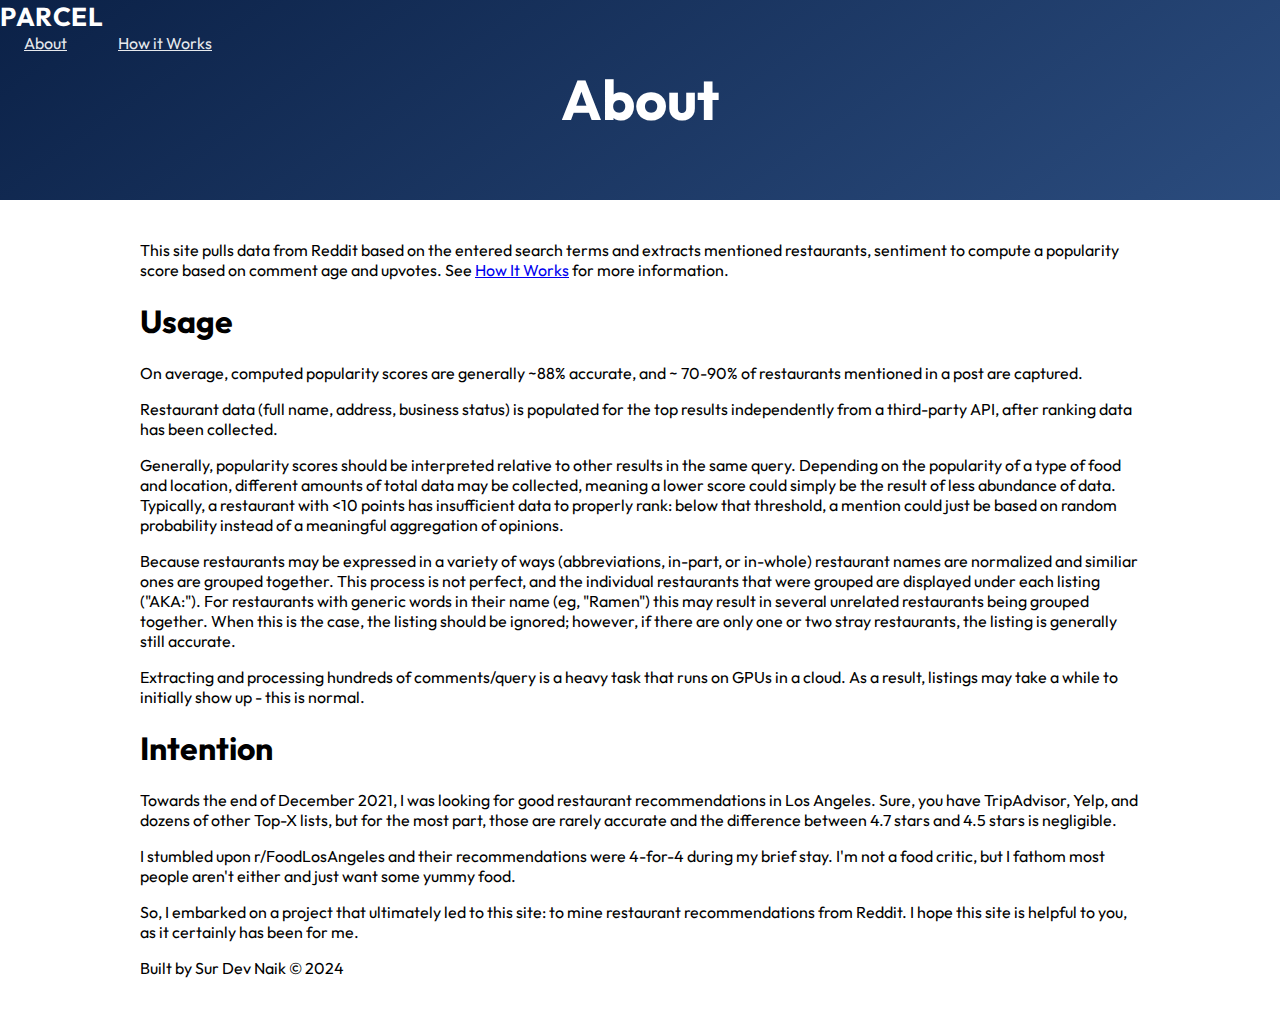
<file: about /index.html>
<!DOCTYPE html>
<html>
<head>
    <title>PARCEL - About</title>
    <meta charset="utf-8">
    <meta name="viewport" content="width=device-width, initial-scale=1">
    <link href="/style.css" rel="stylesheet" type="text/css">
    <link rel="preconnect" href="https://fonts.googleapis.com">
    <link rel="preconnect" href="https://fonts.gstatic.com" crossorigin>
    <link href="https://fonts.googleapis.com/css2?family=Outfit:wght@400;600&display=swap" rel="stylesheet">
</head>

<body>
    <div class="header header-short">
        <div class="header-bar">
            <div class="nav-item">
                <a href="/" style="text-decoration: none;">
                    <div class="site-title">PARCEL</div>
                </a>
            </div>
            <div class="nav-item nav-menu">
                <a href="/about" class="nav-menu-item">About</a>
                <a href="/workings" class="nav-menu-item">How it Works</a>
            </div>
        </div>
        <div class="header-input-section">
            <div class="header-title">
                <h1 id="query-text">About</h1>
            </div>
        </div>
    </div>
  
    <div class="container">
        <div class="body-text">
            <p class="body-p">
                This site pulls data from Reddit based on the entered search terms and extracts mentioned restaurants, sentiment to compute a popularity score based on comment age and upvotes. See <a href="/workings">How It Works</a> for more information.
            </p>
      
            <h1 class="body-h">Usage</h1>
            <p class="body-p">On average, computed popularity scores are generally ~88% accurate, and ~ 70-90% of restaurants mentioned in a post are captured.</p>
            
            <p class="body-p">Restaurant data (full name, address, business status) is populated for the top results independently from a third-party API, after ranking data has been collected.</p>
            
            <p class="body-p">Generally, popularity scores should be interpreted relative to other results in the same query. Depending on the popularity of a type of food and location, different amounts of total data may be collected, meaning a lower score could simply be the result of less abundance of data. Typically, a restaurant with &lt;10 points has insufficient data to properly rank: below that threshold, a mention could just be based on random probability instead of a meaningful aggregation of opinions.</p>
            
            <p class="body-p">Because restaurants may be expressed in a variety of ways (abbreviations, in-part, or in-whole) restaurant names are normalized and similiar ones are grouped together. This process is not perfect, and the individual restaurants that were grouped are displayed under each listing ("AKA:"). For restaurants with generic words in their name (eg, "Ramen") this may result in several unrelated restaurants being grouped together. When this is the case, the listing should be ignored; however, if there are only one or two stray restaurants, the listing is generally still accurate.</p>
            
            <p class="body-p">Extracting and processing hundreds of comments/query is a heavy task that runs on GPUs in a cloud. As a result, listings may take a while to initially show up - this is normal.</p>
            
            <h1 class="body-h">Intention</h1>
            <p class="body-p">Towards the end of December 2021, I was looking for good restaurant recommendations in Los Angeles. Sure, you have TripAdvisor, Yelp, and dozens of other Top-X lists, but for the most part, those are rarely accurate and the difference between 4.7 stars and 4.5 stars is negligible.</p>
            
            <p class="body-p">I stumbled upon r/FoodLosAngeles and their recommendations were 4-for-4 during my brief stay. I'm not a food critic, but I fathom most people aren't either and just want some yummy food.</p>
            
            <p class="body-p">So, I embarked on a project that ultimately led to this site: to mine restaurant recommendations from Reddit. I hope this site is helpful to you, as it certainly has been for me.</p>
            
            <p class="body-p">Built by Sur Dev Naik © 2024</p>
        </div>
    </div>

    <!-- Google Analytics -->
    <script async src="https://www.googletagmanager.com/gtag/js?id=G-7QPJK74EEM"></script>
    <script>
        window.dataLayer = window.dataLayer || [];
        function gtag(){dataLayer.push(arguments);}
        gtag('js', new Date());
        gtag('config', 'G-7QPJK74EEM');
    </script>
</body>
</html>
</file>
<file: style.css>
:root {
    --primary-color: #0B2147;    /* Deep navy blue */
    --secondary-color: #2B4C7E;  /* Medium blue */
    --text-color: #484848;       /* Dark gray for text */
    --success-color: #2E7D32;    /* Dark green */
    --error-color: #C62828;      /* Dark red */
    --white: #ffffff;
    --gray-light: #f5f5f5;
    --gray-medium: #9e9e9e;
    --gray-dark: #424242;
}

body {
    font-family: 'Outfit', sans-serif;
    margin: 0;
}

.header {
    height: 100vh;
    background: linear-gradient(145deg, var(--primary-color), var(--secondary-color));
    position: relative;
}

.header.header-short {
    height: 200px;
}

.header-title {
    color: var(--white);
    text-align: center;
    font-size: 28px;
    font-weight: 600;
}

.header-input-section {
    position: absolute;
    text-align: center;
    left: 50%;
    transform: translate(-50%, 50%);
    bottom: 50%;
    width: 100%;
}

.search-text {
    padding: 12px 16px;
    border-radius: 6px;
    border: 1px solid rgba(255, 255, 255, 0.1);
    outline: none;
    font-family: 'Outfit', sans-serif;
    background: rgba(255, 255, 255, 0.95);
    font-size: 16px;
    transition: all 0.2s ease;
    box-shadow: 0 2px 4px rgba(0, 0, 0, 0.1);
}

.search-text:focus {
    border-color: rgba(255, 255, 255, 0.3);
    box-shadow: 0 4px 8px rgba(0, 0, 0, 0.15);
}

.search-icon {
    font-family: 'Outfit', sans-serif;
    vertical-align: bottom;
    background: url(/search.png) center no-repeat;
    background-color: rgba(0, 0, 0, 0.8);
    background-size: 20px;
    width: 48px;
    height: 48px;
    border: none;
    border-radius: 6px;
    cursor: pointer;
    margin-left: 8px;
    transition: background-color 0.2s ease;
}

.search-icon:hover {
    background-color: var(--primary-color);
}

.container {
    max-width: 1000px;
    margin: 40px auto;
    padding: 0 24px;
    position: relative;
}

.listing {
    background: var(--gray-light);
    padding: 24px;
    border-radius: 8px;
    position: relative;
    margin-bottom: 24px;
    transition: transform 0.2s ease;
    box-shadow: 0 2px 4px rgba(0, 0, 0, 0.05);
}

.listing:hover {
    transform: translateY(-2px);
}

.listing-title {
    font-weight: 600;
    font-size: 24px;
    color: var(--primary-color);
}

.listing-sim {
    color: var(--text-color);
    margin-top: 8px;
}

.listing-rating {
    color: var(--white);
    padding: 8px 16px;
    font-weight: 600;
    border-radius: 4px;
    display: inline-flex;
    align-items: center;
    justify-content: center;
}

.rating-positive {
    background: var(--success-color);
}

.rating-negative {
    background: var(--error-color);
}

/* Navigation */
.site-title {
    font-weight: 700;
    font-size: 26px;
    color: var(--white);
    text-decoration: none;
    letter-spacing: 0.5px;
}

.nav-menu-item {
    margin: 0 24px;
    color: var(--white);
    opacity: 0.9;
    transition: opacity 0.2s ease;
}

.nav-menu-item:hover {
    opacity: 1;
}

/* Loading animation */
.lds-ripple div {
    border-color: var(--primary-color);
}

/* Media Queries */
@media (max-width: 540px) {
    .search-text {
        width: 80%;
        margin-bottom: 16px;
    }
    
    .search-icon {
        width: 80%;
        margin-left: 0;
    }
}
</file>
